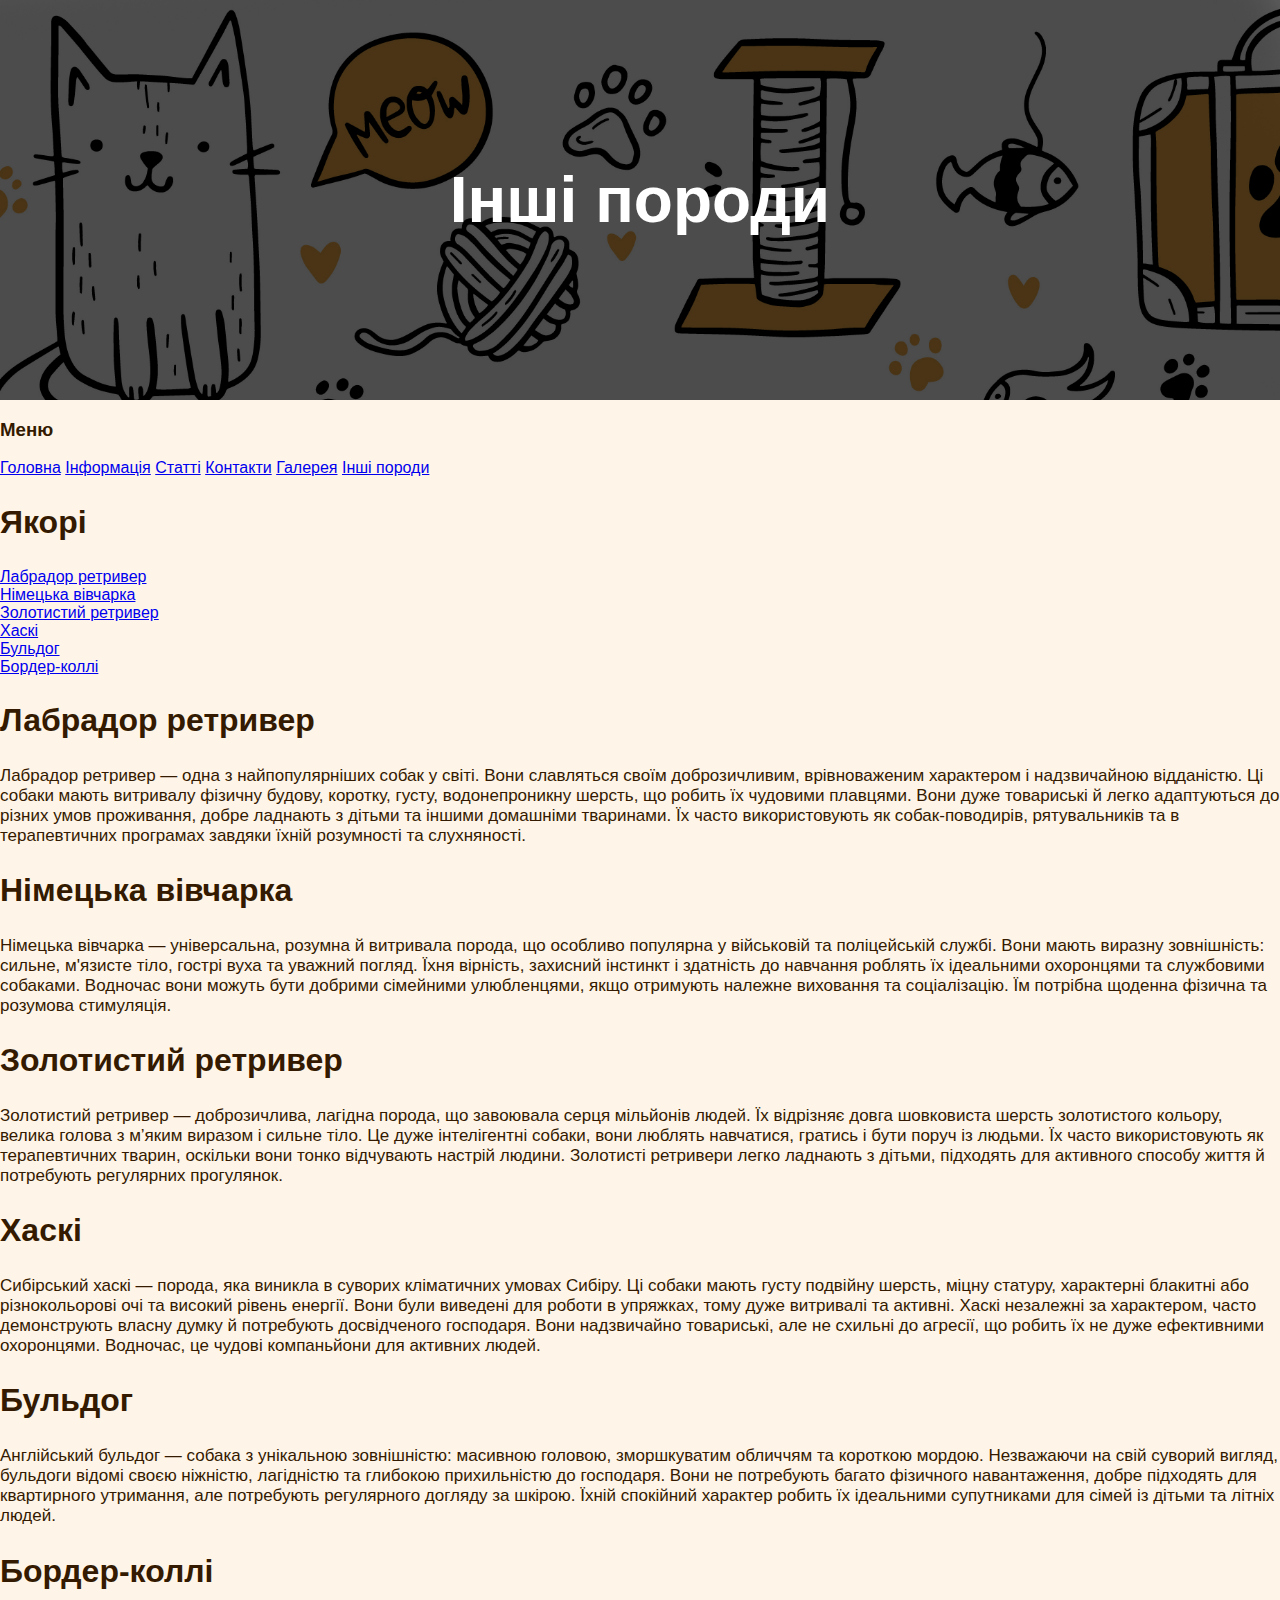
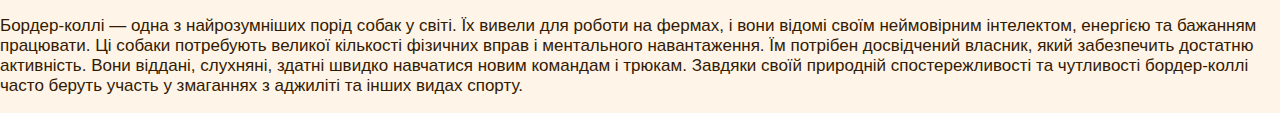
<file: pages/another.html>
<!DOCTYPE html>
<html lang="uk">

<head>
    <meta charset="UTF-8">
    <meta name="viewport" content="width=device-width, initial-scale=1.0">
    <title>Home-work2</title>
    <link rel="stylesheet" href="../styles/style.css">
</head>

<body>
    <div class="main_img">
        <h1>Інші породи</h1>
    </div>
    <div class="main-selecctor">
        <div class="menu">
            <h3>Меню</h3>
            <a href="../index.html">Головна</a>
            <a href="./about.html">Інформація</a>
            <a href="./articles.html">Статті</a>
            <a href="./contacts.html">Контакти</a> <!--Тут я попрацювала з формою-->
            <a href="./gallery.html">Галерея</a>
            <a href="./another.html">Інші породи</a> <!--Тут я попрацювала з якорями-->
        </div>
        <h2>Якорі</h2>
        <a href="#labrador">Лабрадор ретривер</a>
        <br>
        <a href="#vivcharka">Німецька вівчарка</a>
        <br>
        <a href="#retriver">Золотистий ретривер</a>
        <br>
        <a href="#haski">Хаскі</a>
        <br>
        <a href="#buldog">Бульдог</a>
        <br>
        <a href="#border">Бордер-коллі</a>

        <h2 id="labrador">Лабрадор ретривер</h2>
        <p>
            Лабрадор ретривер — одна з найпопулярніших собак у світі. Вони славляться своїм доброзичливим, врівноваженим
            характером і надзвичайною відданістю. Ці собаки мають витривалу фізичну будову, коротку, густу,
            водонепроникну
            шерсть, що робить їх чудовими плавцями. Вони дуже товариські й легко адаптуються до різних умов проживання,
            добре ладнають з дітьми та іншими домашніми тваринами. Їх часто використовують як собак-поводирів,
            рятувальників
            та в терапевтичних програмах завдяки їхній розумності та слухняності.
        </p>

        <h2 id="vivcharka">Німецька вівчарка</h2>
        <p>
            Німецька вівчарка — універсальна, розумна й витривала порода, що особливо популярна у військовій та
            поліцейській
            службі. Вони мають виразну зовнішність: сильне, м'язисте тіло, гострі вуха та уважний погляд. Їхня вірність,
            захисний інстинкт і здатність до навчання роблять їх ідеальними охоронцями та службовими собаками. Водночас
            вони
            можуть бути добрими сімейними улюбленцями, якщо отримують належне виховання та соціалізацію. Їм потрібна
            щоденна
            фізична та розумова стимуляція.
        </p>

        <h2 id="retriver">Золотистий ретривер</h2>
        <p>
            Золотистий ретривер — доброзичлива, лагідна порода, що завоювала серця мільйонів людей. Їх відрізняє довга
            шовковиста шерсть золотистого кольору, велика голова з м’яким виразом і сильне тіло. Це дуже інтелігентні
            собаки, вони люблять навчатися, гратись і бути поруч із людьми. Їх часто використовують як терапевтичних
            тварин,
            оскільки вони тонко відчувають настрій людини. Золотисті ретривери легко ладнають з дітьми, підходять для
            активного способу життя й потребують регулярних прогулянок.
        </p>

        <h2 id="haski">Хаскі</h2>
        <p>
            Сибірський хаскі — порода, яка виникла в суворих кліматичних умовах Сибіру. Ці собаки мають густу подвійну
            шерсть, міцну статуру, характерні блакитні або різнокольорові очі та високий рівень енергії. Вони були
            виведені
            для роботи в упряжках, тому дуже витривалі та активні. Хаскі незалежні за характером, часто демонструють
            власну
            думку й потребують досвідченого господаря. Вони надзвичайно товариські, але не схильні до агресії, що робить
            їх
            не дуже ефективними охоронцями. Водночас, це чудові компаньйони для активних людей.
        </p>

        <h2 id="buldog">Бульдог</h2>
        <p>
            Англійський бульдог — собака з унікальною зовнішністю: масивною головою, зморшкуватим обличчям та короткою
            мордою. Незважаючи на свій суворий вигляд, бульдоги відомі своєю ніжністю, лагідністю та глибокою
            прихильністю
            до господаря. Вони не потребують багато фізичного навантаження, добре підходять для квартирного утримання,
            але
            потребують регулярного догляду за шкірою. Їхній спокійний характер робить їх ідеальними супутниками для
            сімей із
            дітьми та літніх людей.
        </p>

        <h2 id="border">Бордер-коллі</h2>
        <p>
            Бордер-коллі — одна з найрозумніших порід собак у світі. Їх вивели для роботи на фермах, і вони відомі своїм
            неймовірним інтелектом, енергією та бажанням працювати. Ці собаки потребують великої кількості фізичних
            вправ і
            ментального навантаження. Їм потрібен досвідчений власник, який забезпечить достатню активність. Вони
            віддані,
            слухняні, здатні швидко навчатися новим командам і трюкам. Завдяки своїй природній спостережливості та
            чутливості бордер-коллі часто беруть участь у змаганнях з аджиліті та інших видах спорту.
        </p>
    </div>
</body>

</html>
</file>
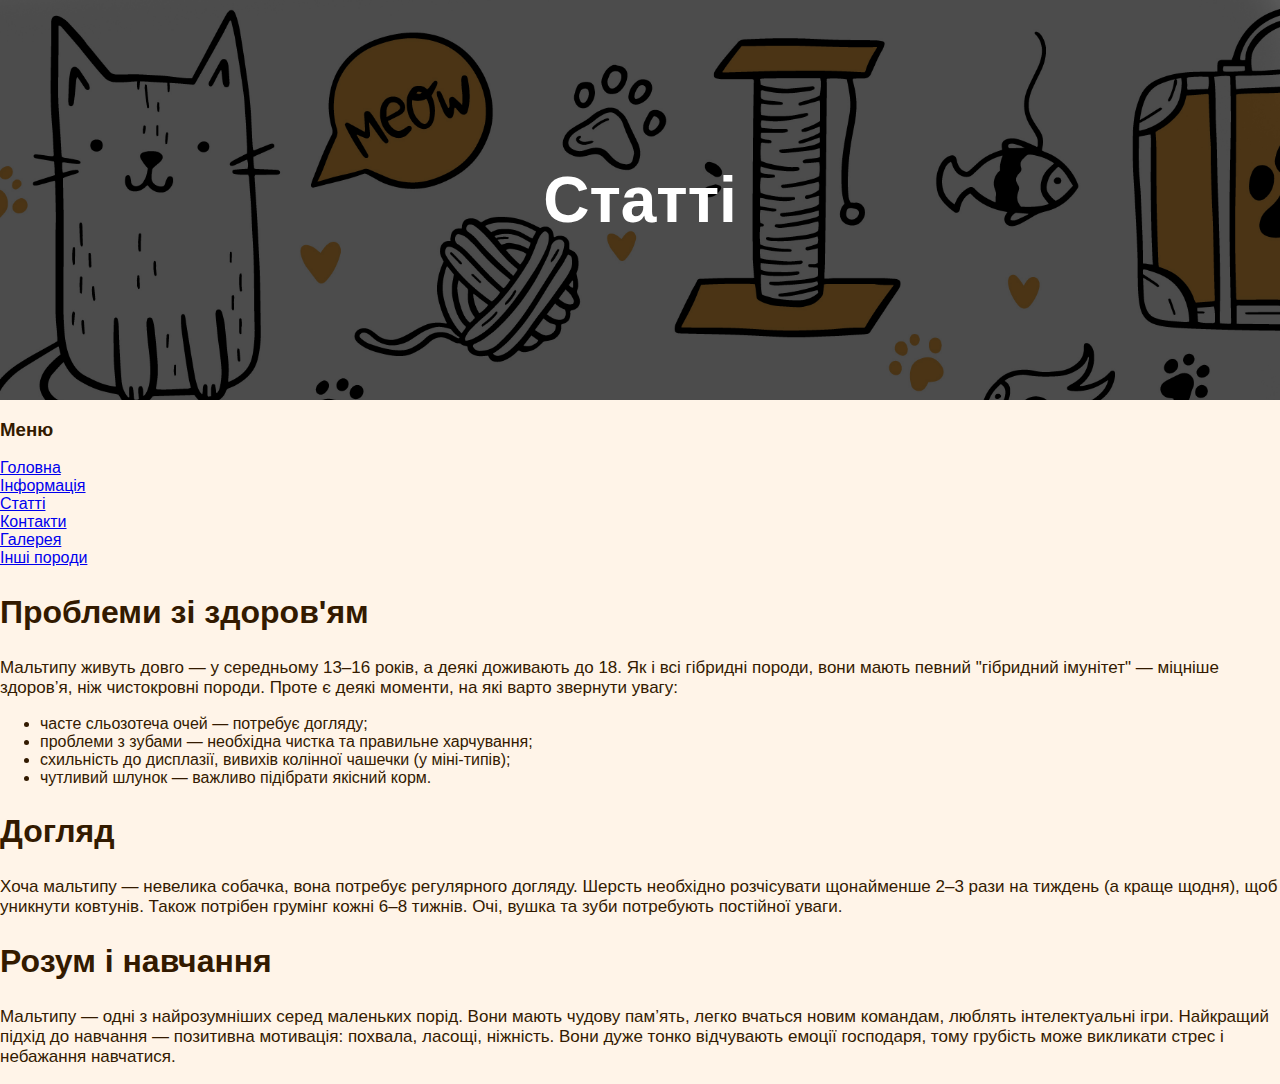
<file: pages/articles.html>
<!DOCTYPE html>
<html lang="uk">

<head>
    <meta charset="UTF-8">
    <meta name="viewport" content="width=device-width, initial-scale=1.0">
    <title>Home-work2</title>
    <link rel="stylesheet" href="../styles/style.css">
</head>

<body>
    <div class="main_img">
        <h1>Статті</h1>
    </div>
    <div class="menu">
        <h3>Меню</h3>
        <a href="../index.html">Головна</a>
        <br>
        <a href="./about.html">Інформація</a>
        <br>
        <a href="./articles.html">Статті</a>
        <br>
        <a href="./contacts.html">Контакти</a> <!--Тут я попрацювала з формою-->
        <br>
        <a href="./gallery.html">Галерея</a>
        <br>
        <a href="./another.html">Інші породи</a> <!--Тут я попрацювала з якорями-->
    </div>
    <h2>Проблеми зі здоров'ям</h2>
    <p>Мальтипу живуть довго — у середньому 13–16 років, а деякі доживають до 18. Як і всі гібридні породи, вони мають
        певний "гібридний імунітет" — міцніше здоров’я, ніж чистокровні породи. Проте є деякі моменти, на які варто
        звернути увагу:</p>
    <ul>
        <li>часте сльозотеча очей — потребує догляду;</li>
        <li>проблеми з зубами — необхідна чистка та правильне харчування;</li>
        <li>схильність до дисплазії, вивихів колінної чашечки (у міні-типів);</li>
        <li>чутливий шлунок — важливо підібрати якісний корм.</li>
    </ul>
    <h2>Догляд</h2>
    <p>Хоча мальтипу — невелика собачка, вона потребує регулярного догляду. Шерсть необхідно розчісувати щонайменше 2–3
        рази на тиждень (а краще щодня), щоб уникнути ковтунів. Також потрібен грумінг кожні 6–8 тижнів. Очі, вушка та
        зуби потребують постійної уваги.</p>
    <h2>Розум і навчання</h2>
    <p>Мальтипу — одні з найрозумніших серед маленьких порід. Вони мають чудову пам’ять, легко вчаться новим командам,
        люблять інтелектуальні ігри. Найкращий підхід до навчання — позитивна мотивація: похвала, ласощі, ніжність. Вони
        дуже тонко відчувають емоції господаря, тому грубість може викликати стрес і небажання навчатися.</p>
</body>

</html>
</file>
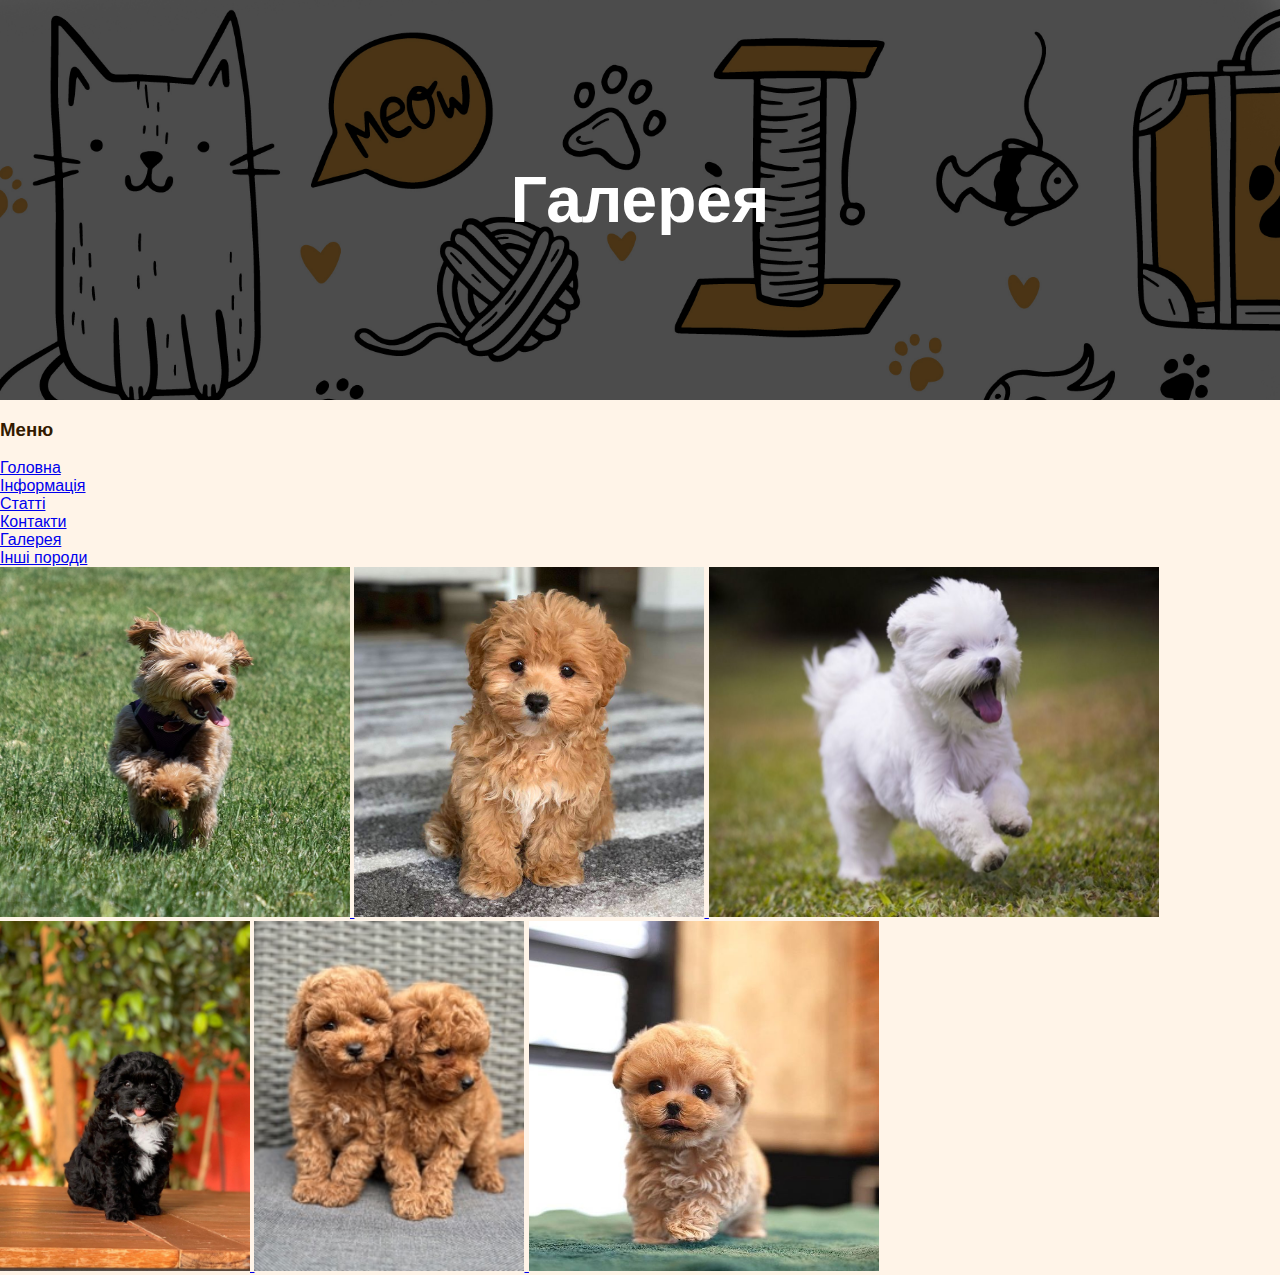
<file: pages/gallery.html>
<!DOCTYPE html>
<html lang="uk">

<head>
    <meta charset="UTF-8">
    <meta name="viewport" content="width=device-width, initial-scale=1.0">
    <title>Home-work2</title>
    <link rel="stylesheet" href="../styles/style.css">
</head>

<body>
    <div class="main_img">
        <h1>Галерея</h1>
    </div>
    <div class="menu">
        <h3>Меню</h3>
        <a href="../index.html">Головна</a>
        <br>
        <a href="./about.html">Інформація</a>
        <br>
        <a href="./articles.html">Статті</a>
        <br>
        <a href="./contacts.html">Контакти</a> <!--Тут я попрацювала з формою-->
        <br>
        <a href="./gallery.html">Галерея</a>
        <br>
        <a href="./another.html">Інші породи</a> <!--Тут я попрацювала з якорями-->
    </div>
    <a href="../images/dog1.jpg" target="_blank">
        <img src="../images/dog1.jpg" width="350" height="350" alt="Мальтипу стрибає" title="Рижий мальтипу">
    </a>
    <a href="../images/dog2.jpg" target="_blank">
        <img src="../images/dog2.jpg" width="350" height="350" alt="Рижий мальтипу" title="Рижий мальтипу">
    </a>
    <a href="../images/dog3.jpeg" target="_blank">
        <img src="../images/dog3.jpeg" width="450" height="350" alt="Мальтипу біжить" title="Білий мальтипу">
    </a>
    <a href="../images/dog4.jpg" target="_blank">
        <img src="../images/dog4.jpg" width="250" height="350" alt="Чорний мальтипу" title="Чорний мальтипу">
    </a>
    <a href="../images/dog5.jpg" target="_blank">
        <img src="../images/dog5.jpg" width="270" height="350" alt="Дві собаки" title="Рижі мальтипу">
    </a>
    <a href="../images/dog6.jpg" target="_blank">
        <img src="../images/dog6.jpg" width="350" height="350" alt="Маленький мальтипу" title="Маленький мальтипу">
    </a>
</body>

</html>
</file>
<file: styles/style.css>
body{
    font-family: 'Trebuchet MS', 'Lucida Sans Unicode', 'Lucida Grande', 'Lucida Sans', Arial, sans-serif, 'Times New Roman', Times, serif;
    background-color: rgb(255, 244, 232);
    color:  #331a00;
    margin: 0%;
}

.main_img{
    width: 100vw;
    height: 400px;
    font-size: 32px;
    background-image: url('../images/background.jpg');
    background-size: cover; 
    color: white;
    display: flex;
    align-items: center;
    justify-content: center;
}

h2{
    font-size: 32px;
}

p{
    font-size: 17px;
}
</file>
